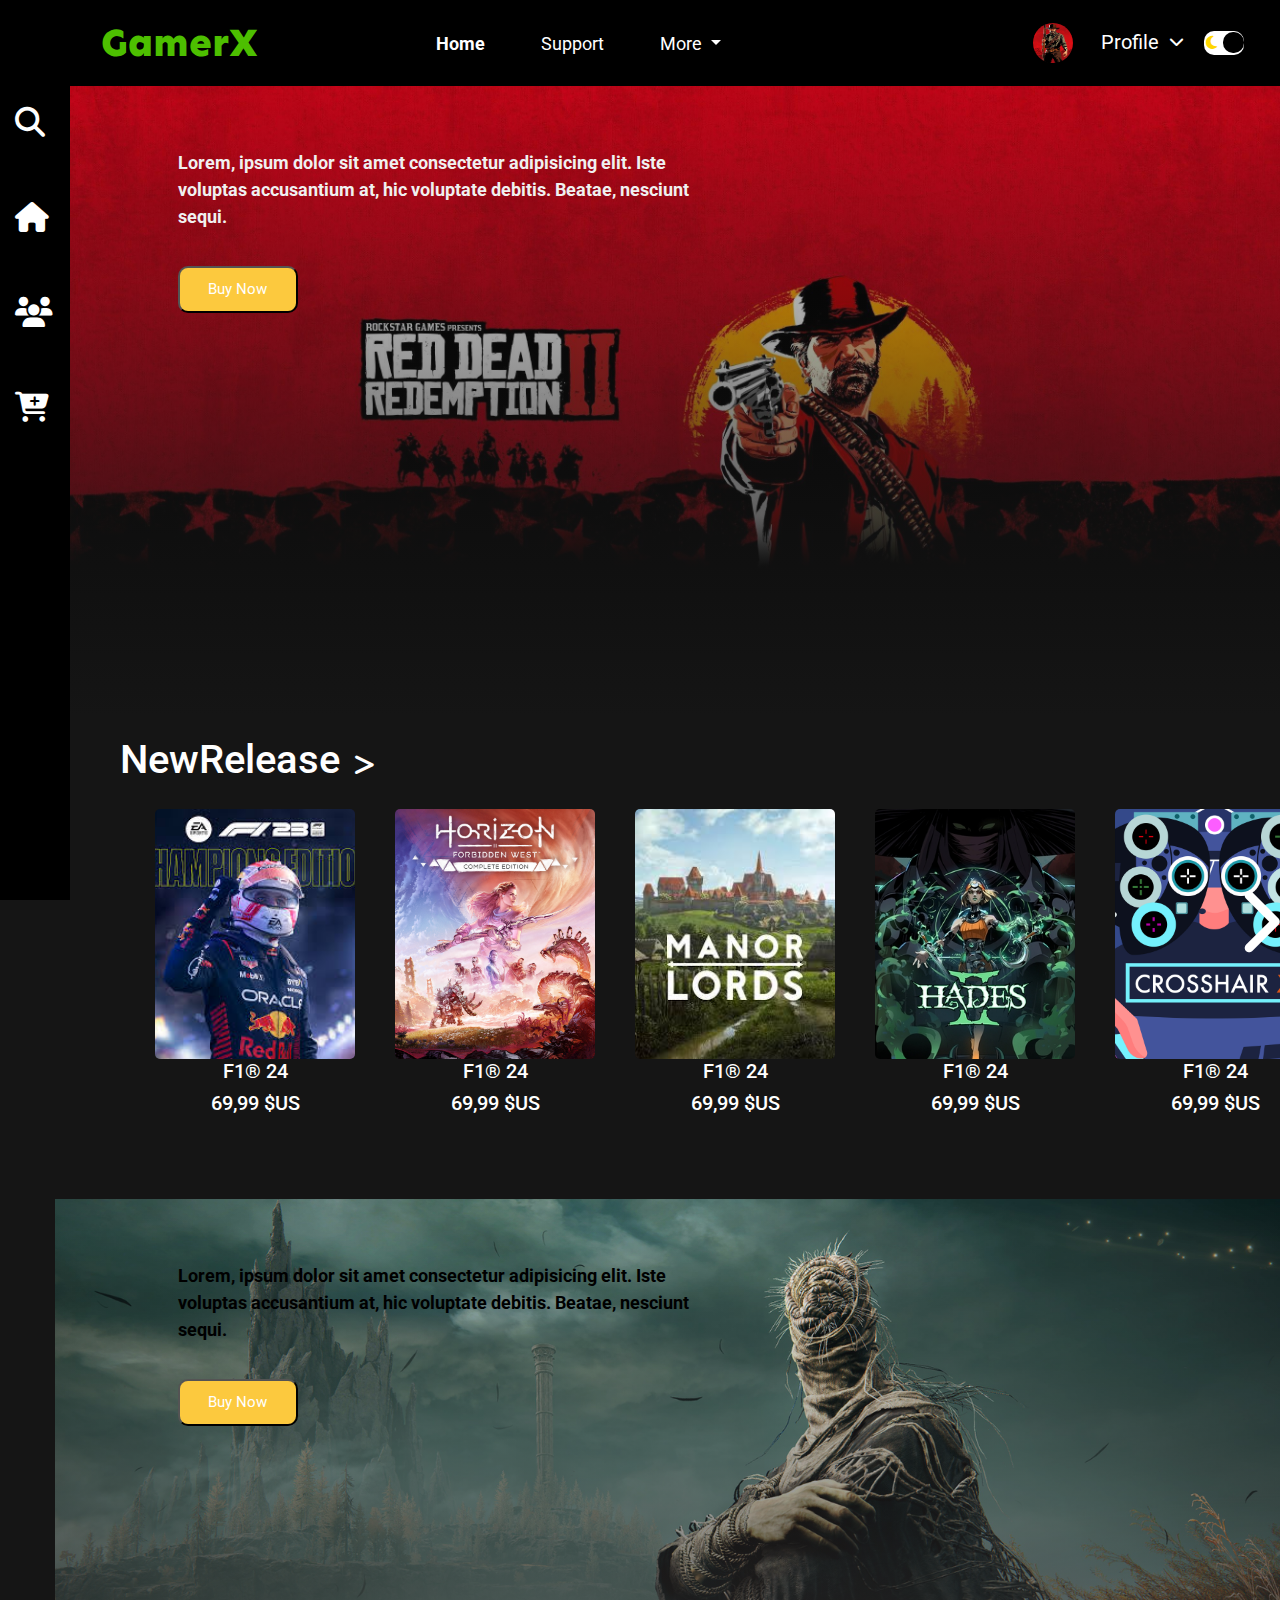
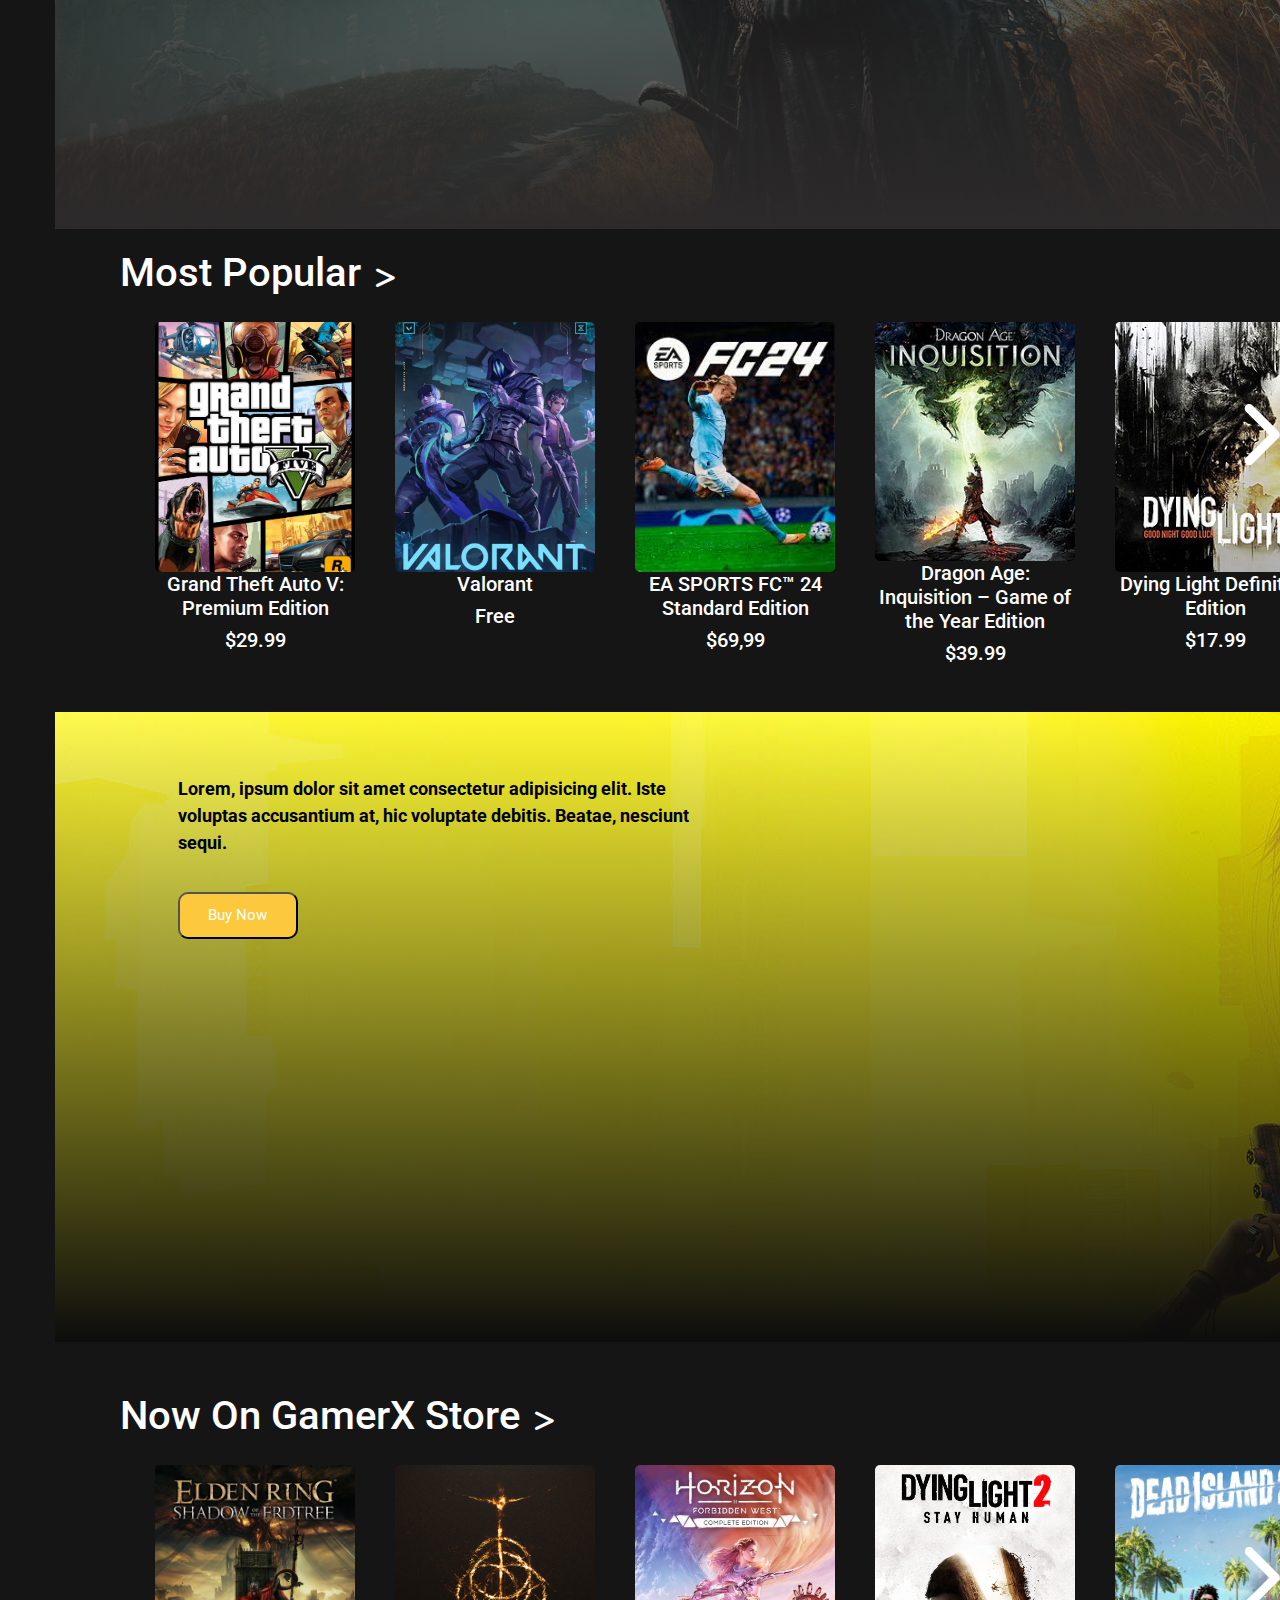
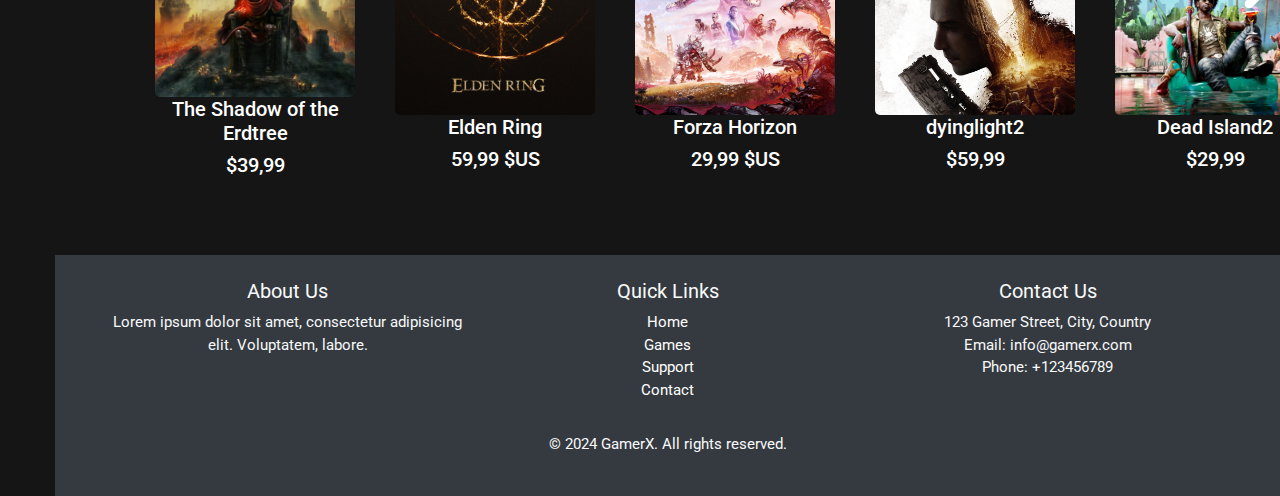
<file: index.html>
<!DOCTYPE html>
<html lang="en">
<head>
    <meta charset="UTF-8">
    <meta name="viewport" content="width=device-width, initial-scale=1.0">
    <title>GamerX</title>
    <link rel="stylesheet" href="https://cdn.jsdelivr.net/npm/bootstrap@4.4.1/dist/css/bootstrap.min.css" >
    <link rel="stylesheet" href="https://cdnjs.cloudflare.com/ajax/libs/font-awesome/6.5.2/css/all.min.css"  />
    <link rel="stylesheet" href="style.css">
</head>
<body class="yo">
    
    <nav class="navbar navbar-expand-lg bg-body-tertiary">
        <div class="container-fluid">
          <a class="logo" href="#">GamerX</a>
          <button class="navbar-toggler" type="button" data-bs-toggle="collapse" data-bs-target="#navbarSupportedContent" aria-controls="navbarSupportedContent" aria-expanded="false" aria-label="Toggle navigation">
            <span class="navbar-toggler-icon"><i class="fa-solid fa-bars"></i></span>
          </button>
          <div class="collapse navbar-collapse" id="navbarSupportedContent">
            <ul class="navbar-nav me-auto mb-2 mb-lg-0">
              <li class="nav-item">
                <a class="nav-link  active font-weight-bold haomi" aria-current="page" href="#">Home</a>
            </li>
              <li class="nav-item">
                <a class="nav-link  haomi" href="#">Support</a>
              </li>
              <li class="nav-item dropdown">
                <a class="nav-link dropdown-toggle haomi" href="#" role="button" data-bs-toggle="dropdown" aria-expanded="false">
                  More
                </a>
                
                <ul class="dropdown-menu">
                  <li><a class="dropdown-item haomi"  href="#">Developers Forum </a></li>
                  <li><a class="dropdown-item haomi" href="#">Documentation</a></li>
                  <li><hr class="dropdown-divider"></li>
                  <li><a class="dropdown-item haomi" href="#">About us </a></li>
                </ul>
              </li>

              
            </ul>
            <div class="profile">
                <img src="images/arthu.jfif" alt="">
                <div class="profilet">
                    <p class="pro">Profile</p>
                    <i class="fa-solid fa-chevron-down"></i>
                </div>
                <div class="color ">
                     <i class="fa-solid fa-moon"></i>
                     <i class="fa-regular fa-sun"></i>
                     <div class="cercle"></div>
                </div>
            </div>
           
          </div>
        </div>
   </nav>
      <div class="sidenav">
        <div class="container">
            <ul class="navsidebar">
                <li class="nav-item">
                    <i class="fas fa-search"></i>
                </li>
                <li class="nav-item">
                    <i class="fas fa-home"></i>
                </li>
                <li class="nav-item">
                    <i class="fas fa-users"></i>
                </li>
                <li class="nav-item">
                    <i class="fas fa-cart-plus"></i>
                </li>
            </ul>
        </div>
      </div>

<!--------------------------Content--------------------------->

    <div class="container-flui">
      
      <div class="content-container">
        <div class="featured-content">
            <div class="text">
                <p class="description">Lorem, ipsum dolor sit amet consectetur adipisicing elit. Iste voluptas accusantium at, hic voluptate debitis. Beatae, nesciunt sequi.</p>
                <button class="buy">Buy Now</button>
            </div>
        </div>
      </div>  

      <div class="game-list-container">
        <div class="newreleaselist">
          <h1 class="newrelease">NewRelease</h1>
          <i class="fas fa-greater-than "></i>
        </div>
        <div class="game-list-wrapper">
          <div class="newlist">
            <div class="game-list-item">
              <img class="gameimg" src="./images/f1.jfif" alt="">
              <h1 class="name">F1® 24</h1>
              <h1 class="price">69,99 $US</h1>
            </div>
            <div class="game-list-item">
              <img  class="gameimg" src="./images/horizon.jpeg" alt="">
              <h1 class="name">F1® 24</h1>
              <h1 class="price">69,99 $US</h1>
            </div>
            <div class="game-list-item">
              <img  class="gameimg" src="./images/11.jpeg
              " alt="">
              <h1 class="name">F1® 24</h1>
              <h1 class="price">69,99 $US</h1>
            </div>
            <div class="game-list-item">
              <img  class="gameimg" src="./images/12.jpeg" alt="">
              <h1 class="name">F1® 24</h1>
              <h1 class="price">69,99 $US</h1>
            </div>
            <div class="game-list-item">
              <img  class="gameimg" src="./images/12.png" alt="">
              <h1 class="name">F1® 24</h1>
              <h1 class="price">69,99 $US</h1>
            </div>
            

            <div class="game-list-item">
              <img   class="gameimg" src="./images/redout.avif" alt="">
              <h1 class="name">F1® 24</h1>
              <h1 class="price">69,99 $US</h1>
            </div>
            <div class="game-list-item">
              <img  class="gameimg" src="./images/skulland.jpeg" alt="">
              <h1 class="name">SKULL AND BONES™</h1>
              <h1 class="price">59,99 $US</h1>
            </div>
            <div class="game-list-item">
              <img  class="gameimg" src="./images/Tales_of_Kenzera_Zau_cover_art.jpg" alt="">
              <h1 class="name">Tales of Kenzera</h1>
              <h1 class="price"><span class="prize"> $19.99</span>$14.99</h1>
            </div>
            <div class="game-list-item">
              <img  class="gameimg" src="./images/avatar.jpeg" alt="">
              <h1 class="name">Avatar: Frontiers of Pandora</h1>
              <h1 class="price">$69,99</h1>
            </div>
            <div class="game-list-item">
              <img  class="gameimg" src="images/Still_Wakes_the_Deep_cover_art.jpg" alt="">
              <h1 class="name">Still Wakes the Deep</h1>
              <h1 class="price">$34,99</h1>
            </div>
            <div class="game-list-item">
              <img src="./images/Destiny_2_(artwork).jpg" alt="">
              <h1 class="name">Destiny 2 </h1>
              <h1 class="price">$19,99</h1>
            </div>
            <div class="game-list-item">
              <img  class="gameimg" src="./images/rise.avif" alt="">
              <h1 class="name">rise of the ronin</h1>
              <h1 class="price">$79,99</h1>
            </div>
            <div class="game-list-item">
              <img  class="gameimg" src="./images/Homeworld_3_cover_art.jpg" alt="">
              <h1 class="name">Homeworld 3</h1>
              <h1 class="price">$34,99</h1>
            </div>
          </div>
          <i class="fas fa-chevron-right arrow " onclick="slideGameList()" ></i>
        </div>
      </div>
      <div class="content-container">
        <div class="featured-content featured-content-2  ">
            <div class="text">
                <p class="description">Lorem, ipsum dolor sit amet consectetur adipisicing elit. Iste voluptas accusantium at, hic voluptate debitis. Beatae, nesciunt sequi.</p>
                <button class="buy">Buy Now</button>
            </div>
        </div>
      <div class="game-list-container">
        <div class="newreleaselist">
          <h1 class="newrelease">Most Popular</h1>
          <i class="fas fa-greater-than "></i>
        </div>
        <div class="game-list-wrapper">
          <div class="newlist">
            <div class="game-list-item">
              <img class="gameimg" src="./images/gta5.jpg" alt="">
              <h1 class="name">Grand Theft Auto V: Premium Edition</h1>
              <h1 class="price">$29.99</h1>
            </div>
            <div class="game-list-item">
              <img  class="gameimg" src="./images/valo.jpeg" alt="">
              <h1 class="name">Valorant</h1>
              <h1 class="price">Free</h1>
              </div>
            <div class="game-list-item">
              <img  class="gameimg" src="./images/fifa.jpeg" alt="">
              <h1 class="name" style="text-align: center;">EA SPORTS FC™ 24 Standard Edition</h1>
              <h1 class="price">$69,99</h1>
            </div>
            <div class="game-list-item">
              <img  class="gameimg" src="./images/Dragon_Age_Inquisition_BoxArt.jpg" alt="">
              <h1 class="name" style="text-align: center;">Dragon Age: Inquisition – Game of the Year Edition</h1>
              <h1 class="price">$39.99</h1>
            </div>
            <div class="game-list-item">
              <img  class="gameimg" src="./images/Dying_Light_cover.jpg" alt="">
              <h1 class="name" style="text-align: center;">Dying Light Definitive Edition</h1>
              <h1 class="price">$17.99 </h1>
            </div>
            <div class="game-list-item">
              <img   class="gameimg" src="./images/Tom_Clancy's_Rainbow_Six_Siege_cover_art.jpg" alt="">
              <h1 class="name">Tom Clancy's Rainbow Six® Siege
              </h1>
              <h1 class="price">$19.99</h1>
            </div>
            <div class="game-list-item">
              <img  class="gameimg" src="./images/cyberpunk.jpeg" alt="">
              <h1 class="name">Cyberpunk 2077: Ultimate Edition              </h1>
              <h1 class="price">$69.99              </h1>
            </div>
            <div class="game-list-item">
              <img  class="gameimg" src="./images/league.jpeg" alt="">
              <h1 class="name">League of Legends              </h1>
              <h1 class="price">Free              </h1>
            </div>
            <div class="game-list-item">
              <img  class="gameimg" src="./images/MV5BMjMyZDY5NTctMzQ0Ny00ZTU0LWE1ZDYtNDYzMjAxYjA1ZGYxXkEyXkFqcGdeQXVyNTgyNTA4MjM@._V1_FMjpg_UX1000_.jpg" alt="">
              <h1 class="name">Red Dead Redemption 2              </h1>
              <h1 class="price">$59.99              </h1>
            </div>
            <div class="game-list-item">
              <img  class="gameimg" src="images/farming.jpg" alt="">
              <h1 class="name">Farming Simulator</h1>
              <h1 class="price">$29.99</h1>
            </div>
            <div class="game-list-item">
              <img src="./images/magic-the-gathering-arena-button-1-1504824216427.jpg" alt="">
              <h1 class="name">Magic: The Gathering Arena</h1>
              <h1 class="price">Free</h1>
            </div>
            <div class="game-list-item">
              <img  class="gameimg" src="./images/among us.jpg" alt="">
              <h1 class="name">Among us              </h1>
              <h1 class="price">$0.99              </h1>
            </div>
            <div class="game-list-item">
              <img  class="gameimg" src="./images/Chivalry_2_cover_art.jpg" alt="">
              <h1 class="name">Chivalry 2              </h1>
              <h1 class="price">$9.99              </h1>
            </div>
          </div>
          <i class="fas fa-chevron-right arrow" onclick="slideGameList()"></i>
        </div>
      </div> 
      <div class="content-container">
        <div class="featured-content featured-content-3 ">
            <div class="text">
                <p class="description">Lorem, ipsum dolor sit amet consectetur adipisicing elit. Iste voluptas accusantium at, hic voluptate debitis. Beatae, nesciunt sequi.</p>
                <button class="buy">Buy Now</button>
            </div>
        </div>
      <div class="game-list-container">
        <div class="newreleaselist">
          <h1 class="newrelease">Now On GamerX Store</h1>
          <i class="fas fa-greater-than "></i>
        </div>
        <div class="game-list-wrapper">
          <div class="newlist">
            <div class="game-list-item">
              <img class="gameimg" src="./images/eldenring.avif" alt="">
              <h1 class="name">The Shadow of the Erdtree</h1>
              <h1 class="price">$39,99</h1>
            </div>
            <div class="game-list-item">
              <img  class="gameimg" src="./images/eldenring.webp" alt="">
              <h1 class="name">Elden Ring</h1>
              <h1 class="price">59,99 $US</h1>
            </div>
            <div class="game-list-item">
              <img  class="gameimg" src="./images/horizon.jpeg" alt="">
              <h1 class="name">Forza Horizon</h1>
              <h1 class="price">29,99 $US</h1>
            </div>
            <div class="game-list-item">
              <img  class="gameimg" src="./images/dyinglight2.webp" alt="">
              <h1 class="name">dyinglight2</h1>
              <h1 class="price">$59,99</h1>
            </div>
            <div class="game-list-item">
              <img  class="gameimg" src="./images/deadisland2.jpg" alt="">
              <h1 class="name">Dead Island2</h1>
              <h1 class="price">$29,99</h1>
            </div>
            <div class="game-list-item">
              <img   class="gameimg" src="./images/metro.png" alt="">
              <h1 class="name">Metro Exodus</h1>
              <h1 class="price">$29,99</h1>
            </div>
            <div class="game-list-item">
              <img  class="gameimg" src="./images/street.jpeg" alt="">
              <h1 class="name">Street Fighter 6</h1>
              <h1 class="price">$29,99</h1>
            </div>
            <div class="game-list-item">
              <img  class="gameimg" src="./images/nba.avif" alt="">
              <h1 class="name">NBA 2K24</h1>
              <h1 class="price">$59,99</h1>
            </div>
            <div class="game-list-item">
              <img  class="gameimg" src="./images/Dead_by_Daylight_Steam_header.jpg" alt="">
              <h1 class="name">Dead By DayLight</h1>
              <h1 class="price">$7,99</h1>
            </div>
            <div class="game-list-item">
              <img  class="gameimg" src="images/CS2_Cover_Art.jpg" alt="">
              <h1 class="name">Counter-strike 2</h1>
              <h1 class="price">$14,99</h1>
            </div>
            <div class="game-list-item">
              <img src="./images/sims4.webp" alt="">
              <h1 class="name">The Sims 4</h1>
              <h1 class="price">Free</h1>
            </div>
            <div class="game-list-item">
              <img  class="gameimg" src="./images/fallout4.jpg" alt="">
              <h1 class="name">Fallout 4</h1>
              <h1 class="price">$19,99</h1>
            </div>
            <div class="game-list-item">
              <img  class="gameimg" src="./images/lostark.jpg" alt="">
              <h1 class="name">LostArk</h1>
              <h1 class="price">$9,99</h1>
            </div>
          </div>
          <i class="fas fa-chevron-right arrow"></i>
        </div>
      </div> 

  
    
    

      <script src="https://cdn.jsdelivr.net/npm/bootstrap@5.3.3/dist/js/bootstrap.bundle.min.js" integrity="sha384-YvpcrYf0tY3lHB60NNkmXc5s9fDVZLESaAA55NDzOxhy9GkcIdslK1eN7N6jIeHz" crossorigin="anonymous"></script>
      <script src="app.js"></script>
</body>
<footer class="bg-dark text-light py-4">
  <div class="container">
      <div class="row">
          <div class="col-md-4">
              <h5>About Us</h5>
              <p>Lorem ipsum dolor sit amet, consectetur adipisicing elit. Voluptatem, labore.</p>
          </div>
          <div class="col-md-4">
              <h5>Quick Links</h5>
              <ul class="list-unstyled">
                  <li><a href="#">Home</a></li>
                  <li><a href="#">Games</a></li>
                  <li><a href="#">Support</a></li>
                  <li><a href="#">Contact</a></li>
              </ul>
          </div>
          <div class="col-md-4">
              <h5>Contact Us</h5>
              <p>123 Gamer Street, City, Country<br> Email: info@gamerx.com<br> Phone: +123456789</p>
          </div>
      </div>
      <div class="row mt-3">
          <div class="col-md-12 text-center">
              <p>&copy; 2024 GamerX. All rights reserved.</p>
          </div>
      </div>
  </div>
</footer>
</html>
</file>
<file: style.css>
@import url('https://fonts.googleapis.com/css2?family=Roboto:ital,wght@0,100;0,300;0,400;0,500;0,700;0,900;1,100;1,300;1,400;1,500;1,700;1,900&display=swap');
@import url('https://fonts.googleapis.com/css2?family=Roboto:ital,wght@0,100;0,300;0,400;0,500;0,700;0,900;1,100;1,300;1,400;1,500;1,700;1,900&family=Sen:wght@400..800&display=swap');
*{
    padding:0;
    margin:0;
    box-sizing: border-box;
}
body{
    font-family: "Roboto",sans-serif;
    font-size:15px;
    background-color:#151515;
}







/*-----------------------NAVBAR------------------------*/





.container-fluid{
    position: relative;
    height:70px;
    justify-content: center;
    align-items: center;
}
.navbar{
    background-color: black;
    width:100%;
    
}
.logo{
    font-family: 'Sen',sans-serif;
    font-weight: 800;
    padding-right:70px;
    color:#4dbf00;
    padding-left:50px;
    font-size:40px;
    margin-left:20px;



    
}
.navbar-nav{
    margin-top:50px;
}
.custom-font-size {
    font-size: 7.2rem; /* Adjust the font size as needed */
}

.active{
    margin-left:100px;
    font-size:55px;
}
.nav-link{
    font-size:18px;
}
.sidenav{
    padding-top:100px;
    position:fixed;
    z-index:5;
    left:0;
    width:70px;
    top:0;
    height:100%;
    background-color: black;
    gap:20px;
}
.nav-item{
    margin-bottom:50px;
    font-size:30px;
    color:white;
}


.nav-item{
    list-style: none;
    padding-right:40px;
}
.nav-item .nav-link{
    color:white;
}
.profile{
    position:absolute;
    right:0;
    display:flex;
    margin-right:20px;
    gap:20px;
    align-items:center;
}
.profile img{
    width:40px;
    height:40px;
    border-radius:50px;
    left:0;
    margin-right:8px;
}
.navbar-toggler-icon{
        background-color:black;
    color:white;
}
.profilet{
    display:flex;
    text-align: center;
    align-items: center;
    justify-content: center;
    color:white;
    margin-left:0;
}
.profilet p{
    margin-top:14px;
    
    color:white;
    font-size: 20px;
}
.fa-chevron-down{
margin-left:10px;
margin-bottom: 3px;
}
.color{
    background-color: white;
    width:40px;
    border-radius:10px;
    align-items: center;
    justify-content: center;
    padding-top:1px;
    padding-right:3px;
    padding-left:2px;
    position:relative;
    
}
.fa-sun{
    position:absolute;
    right:0px;
    margin-top:4px;
    margin-right:3px;
    color:gold;
}
.fa-moon{
    left:0;
    color:gold;
}
.cercle{
    
    content:"";
    position:absolute;
    background-color: black;
    width:21px;
    height:21px;
    border-radius:10px;
    right:0;
    top:1px;
    bottom:0;
}




/*******************************Content**************************************/
.content-container{
    height:70vh;
    position:relative;
    width:100%;
    margin-bottom:20px;

}
.featured-content {
    background: linear-gradient(to bottom, rgba(0, 0, 0, 0), #151515), url('./images/redead.jpg');
    background-size: cover; /* Make the background image cover the entire container */
    background-position: center; /* Center the background image */
    height: 100%;
    width: 100%;
    display: relative;
    margin-bottom:50px;

}


.content-container .featured-content .text {
    position: absolute;
    top: 10%;
    left: 10%;
    z-index: 9999;
    width: 600px; /* Set width and height as needed */
    height: 200px;
    display:inline-block;
}




p.description{
    color:rgb(240, 240, 240);
    font-size:18px;
    font-weight: 700;
    width:550px;
    

}
.buy{
    margin-top:20px;
    width: 120px;
    border-radius:10px;
    background:#fcc93e;
    font-size: 15px;
    color:white;
    font-weight: 900px;
    padding:10px;
}
.container-flui{
    margin-left:55px;
    min-height: calc(100vh - 50px);
    color: white;
}

.newreleaselist{
    display:flex;
    align-items: center;
}
.newrelease{
    margin:0 15px;
    color:white
}
.fa-greater-than{
    font-size:15px;
    color:white;
    margin-top:5px;
}

/* NEWWWWWWWWWWWWWWWWW RELEEEEEEEEEEEEEEEEEEEEEEEEEASE */
.game-list-container{
    padding-left:50px;
}
.game-list-wrapper {
    position: relative;
    overflow: hidden;
    margin-bottom:50px;
}
.newlist {
    display: flex;
    flex-wrap: nowrap; /* Prevent wrapping of items */
    margin-left: 50px;
    padding-bottom: 20px; /* Optional: Add padding to the bottom for better appearance */
    gap: 20px;
    padding-top: 10px;
    padding-right:20px;
    transform:translateX(0);
    transition:all ease-out 0.8s;
}

.game-list-item {
    display: flex;
    flex-direction: column;
    align-items: center;
    height: 320px;
    padding-right:20px;
    transform: translateX(0);
    transition: all 1s ease-in-out;
    text-align: center;
}
.prize{
    text-decoration: line-through;
    color: gray;
    margin-right:10px;
}


.game-list-item img {
    width: 200px;
    height: 250px;
    border-radius: 5px;
    object-fit: cover;
}

.newrelease {
    color: white;
}
.newreleaselist{
    margin-bottom: 15px;
}

.fa-greater-than {
    font-size: 25px;
    color: white;
    margin-top: 10px;
}

 h1.name{
    font-size: 20px;
}
h1.price{
    font-size: 20px;
}
.game-list-item:hover .gameimg{
    transform: scale(1.009);
    border: solid 0.001px white;
    opacity:0.8;

}
.arrow{
    position:absolute;
    right:0%;
    top:25%;
    font-size: 70px;
    cursor:pointer;
}

.featured-content-2 {
    background: linear-gradient(to bottom, rgba(0, 0, 0, 0), #2c2a2a), url('./images/eldenringcov.jpg');
    background-size: cover; /* Make the background image cover the entire container */
    background-position: center; /* Center the background image */
    margin-bottom:20px;
    
}
.featured-content-2 .text p{
    color:black;
}

.featured-content-3 {
        background: linear-gradient(to bottom, rgba(0, 0, 0, 0), #0d0d0d), url('./images/cyber.jpg');
}
.featured-content-3 .text p{
    color:black;

}




.yo.lol{
    background-color:white ;
    color:red;
}
.navbar.activ {
    background-color: white;
  
    color: black;
  }
  .nav-link{color:black;}
  .newrelease.activ{
    color:black;
  }
  
  .sidenav.activ{
      background-color: white;
  }
  
  .nav-item.activ{
      color: black;
  }
  
.color.activ{
      background-color: black;
  }
  
.cercle.activ{
      background-color: white;
      transform: translateX(-20px);
  }
.profilet.activ , .pro.activ{
    color:black;
}
.fa-greater-than.activ ,.name.activ,.price.activ{
    color:black;

}

  
  @media only screen and (max-width: 940px){
      .menu-container{
         display: none;
      }
    }









h5,
.footer p {
    font-weight: 400;
}

/* Footer Styling */
footer {
    width: 100%;
    z-index:99 !important;
    background-color:black;
    color: red;
    text-align: center;
    padding: 20px 0;
    left:0;
    right:0;
}



ul.list-unstyled li a {
    color: #ffffff;
    text-decoration: none;
}

ul.list-unstyled li a:hover {
    text-decoration: underline;
}
</file>
